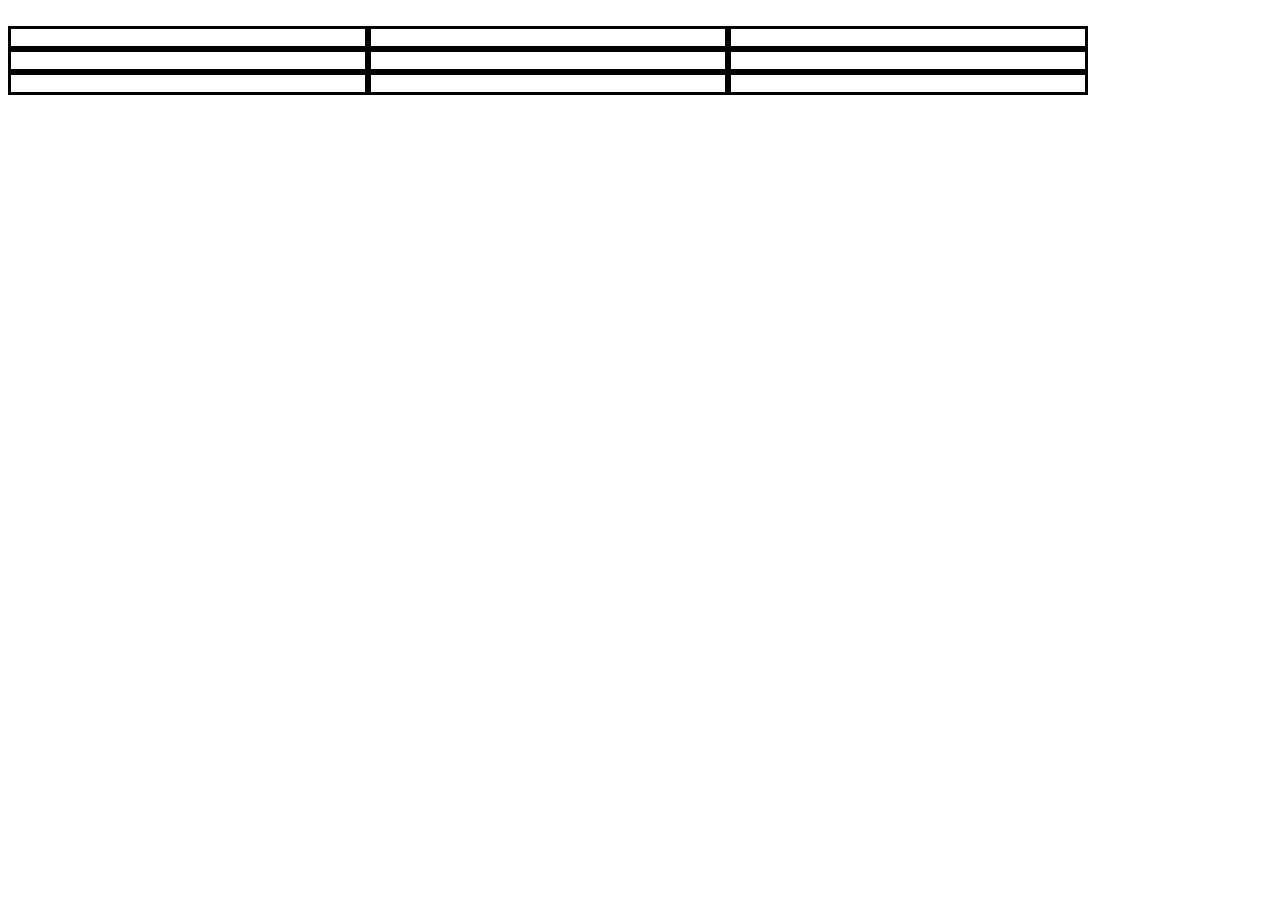
<file: Index.html>
<!DOCTYPE html>
<html>
<head>
  <style>

  li{
    display: inline;
    border: 3px solid black;

    float: left;
    height: 17px;
    overflow: hidden;
    width: 28%
  }

  </style>
</head>
<body>
  <div>
  </br>
    <li></li>
    <li></li>
    <li></li>
  </div>
<div>
</br>
    <li></li>
    <li></li>
    <li></li>
  </div>
</br>
    <div>
      <li></li>
      <li></li>
      <li></li>
    </div>
  </div>


    </body>
</html>
</file>
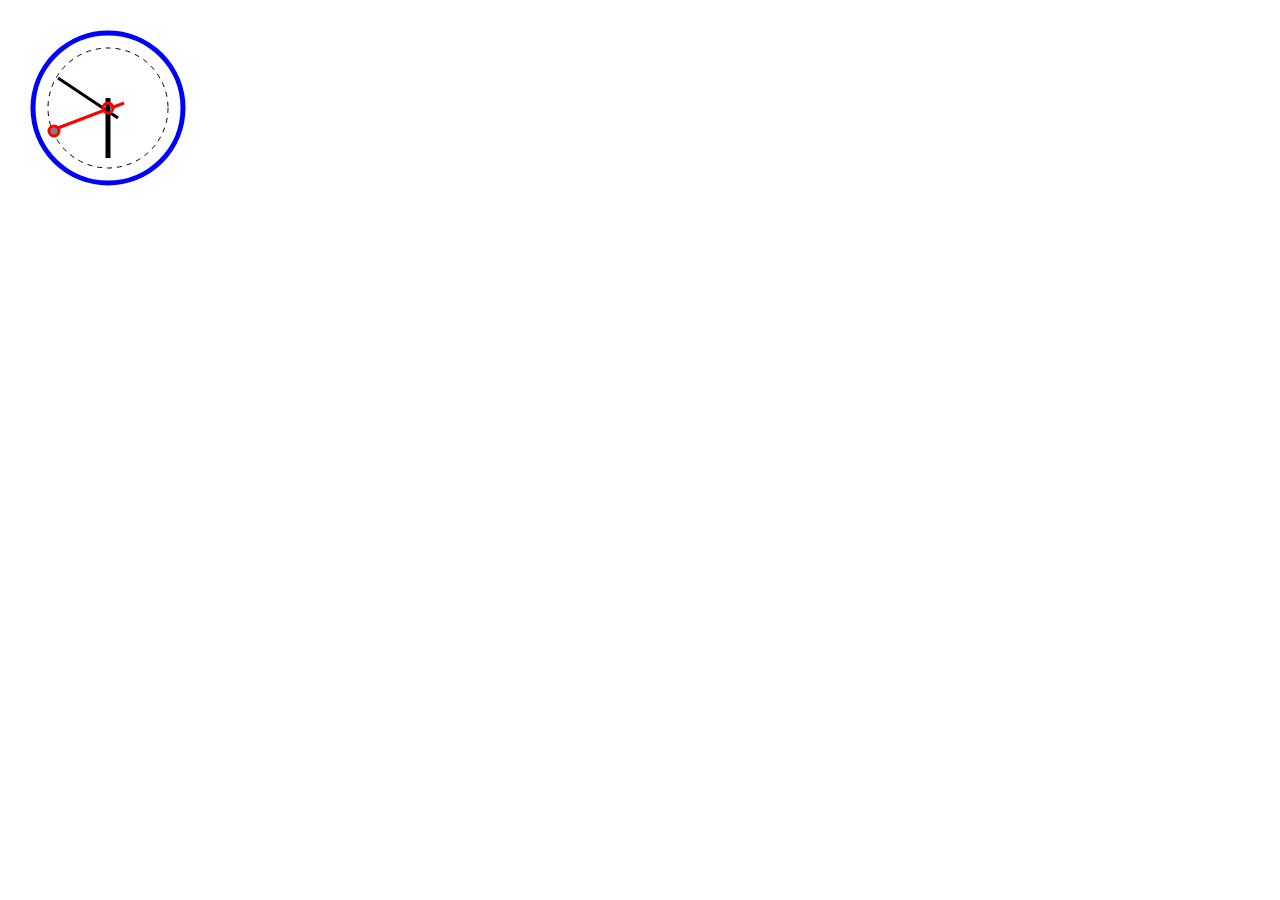
<file: Ex1.html>
<!DOCTYPE html>
<html>
<head>
  <title>CANVAS</title>
</head>
<body>
  <canvas id="myCanvas" width="500" height="500">
    Update your browser to enjoy canvas!
  </canvas>

  <script>

    var canvas = document.getElementById("myCanvas");
    var context = canvas.getContext("2d");
    const lineCap = ['0', '1', '2', '3', '4', '5', '6', '7', '8', '9', '10', '11'];

    context.beginPath();
    context.arc(100, 100, 75, 0, 2 * Math.PI, false); // Blue circle
    context.lineWidth = 5;
    context.strokeStyle  = "blue";
    context.stroke();

    context.beginPath();
    context.arc(100, 100, 60, 0, 2 * Math.PI, false); // inner circle
    context.lineWidth = 1;
    context.strokeStyle  = "black";
    context.setLineDash([5, 5]);
    console.log(context.getLineDash());
    context.stroke();

    // Draw lines
    /*
    context.strokeStyle = 'black';
    context.setLineDash([0, 0]);
    for (let i = 0; i < lineCap.length; i++) {
      context.lineWidth = 3;
      context.lineCap = lineCap[i];
      context.beginPath();
      context.moveTo(50 + i * 50, 40);
      context.lineTo(50 + i * 50, 55);
      context.stroke();
    }
    */

    //Long line
    context.beginPath();       // Start a new path
    context.moveTo(110, 110);    // Move the pen to (30, 50)
    context.lineTo(50, 70);  // Draw a line to (150, 100)
    context.lineWidth = 3;
    context.setLineDash([0, 0]);
    context.stroke();          // Render the path

    //small line
    context.beginPath();       // Start a new path
    context.moveTo(100, 90);    // Move the pen to (30, 50)
    context.lineTo(100, 150);  // Draw a line to (150, 100)
    context.lineWidth = 5;
    context.setLineDash([0, 0]);
    context.stroke();          // Render the path

    //Red line
    context.beginPath();       // Start a new path
    context.moveTo(97, 102);    // Move the pen to (30, 50)
    context.lineTo(50, 120);  // Draw a line to (150, 100)
    context.lineWidth = 3;
    context.strokeStyle  = "red";
    context.setLineDash([0, 0]);
    context.stroke();          // Render the path

    //small red line
    context.beginPath();       // Start a new path
    context.moveTo(103, 100);    // Move the pen to (30, 50)
    context.lineTo(116, 95);  // Draw a line to (150, 100)
    context.lineWidth = 3;
    context.strokeStyle  = "red";
    context.setLineDash([0, 0]);
    context.stroke();          // Render the path

    //Red circle
    context.beginPath();
    context.arc(100, 100, 5, 0, 2 * Math.PI, false); // Blue circle
    context.lineWidth = 3;
    context.strokeStyle  = "red";
    context.stroke();

    //Red full circle
    context.beginPath();
    context.arc(46, 123, 5, 0, 2 * Math.PI, false); // Blue circle
    context.lineWidth = 3;
    context.strokeStyle  = "red";
    context.fillStyle = "grey";
    context.fill();
    context.stroke();



 </script>
</body>
</html>
</file>
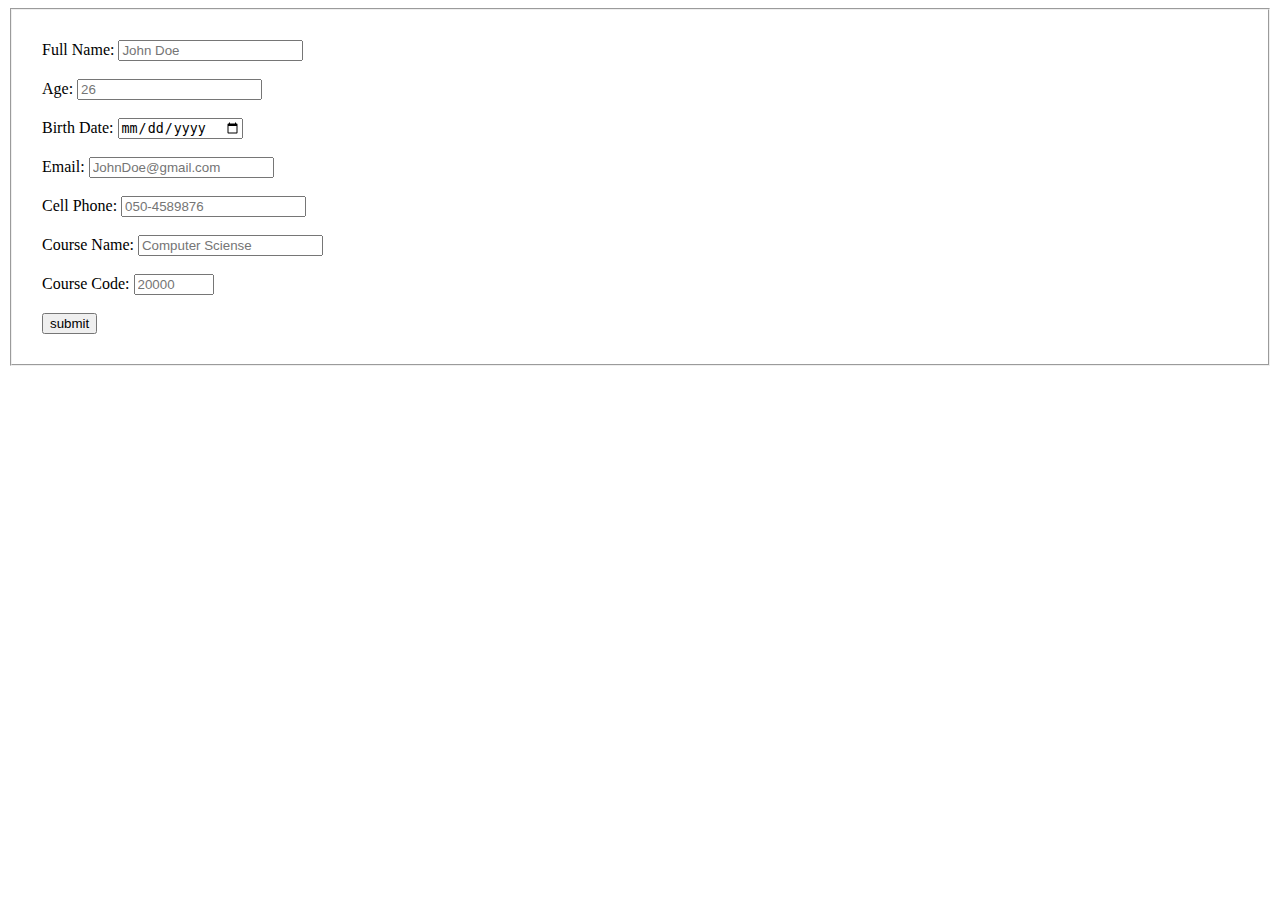
<file: Ex2.html>
<!DOCTYPE html>
<html>
<head>
  <title>Form</title>
  <style>

    fieldset {
      padding: 30px 30px 30px 30px;
    }

  </style>
</head>
<body>
  <form name="myForm" action="">
    <fieldset>
      Full Name: <input type="text" name="FullName" placeholder="John Doe" required maxlength="20">
      <br><br>
      Age: <input type="number" name="Age" placeholder="26" required>
      <br><br>
      Birth Date: <input type="date" name="BirthDate" required>
      <br><br>
      Email: <input type="email" name="Email" placeholder="JohnDoe@gmail.com" required>
      <br><br>
      Cell Phone: <input type="tel" name="Phone" placeholder="050-4589876" pattern="[0-9]{3}-[0-9]{7}" required>
      <br><br>
      Course Name: <input type="text" name="CourseName" placeholder="Computer Sciense" required>
      <br><br>
      Course Code: <input type="number" name="CourseCode" placeholder="20000" min="10000" max="99999" required>
      <br><br>
      <input type="submit" value="submit" onclick="validateAndSend()">
    </fieldset>
  </form>

  <script>
    //if one of the fields(CourseName or CourseCode) are filled, then drop the required attribute
    function validateAndSend() {
        if (myForm.CourseName.value == '' && myForm.CourseCode.value != '' || myForm.CourseName.value != '' && myForm.CourseCode.value == '') {
            myForm.CourseName.removeAttribute("required");
            myForm.CourseCode.removeAttribute("required");
          }
    }
  </script>
</body>
</html>
</file>
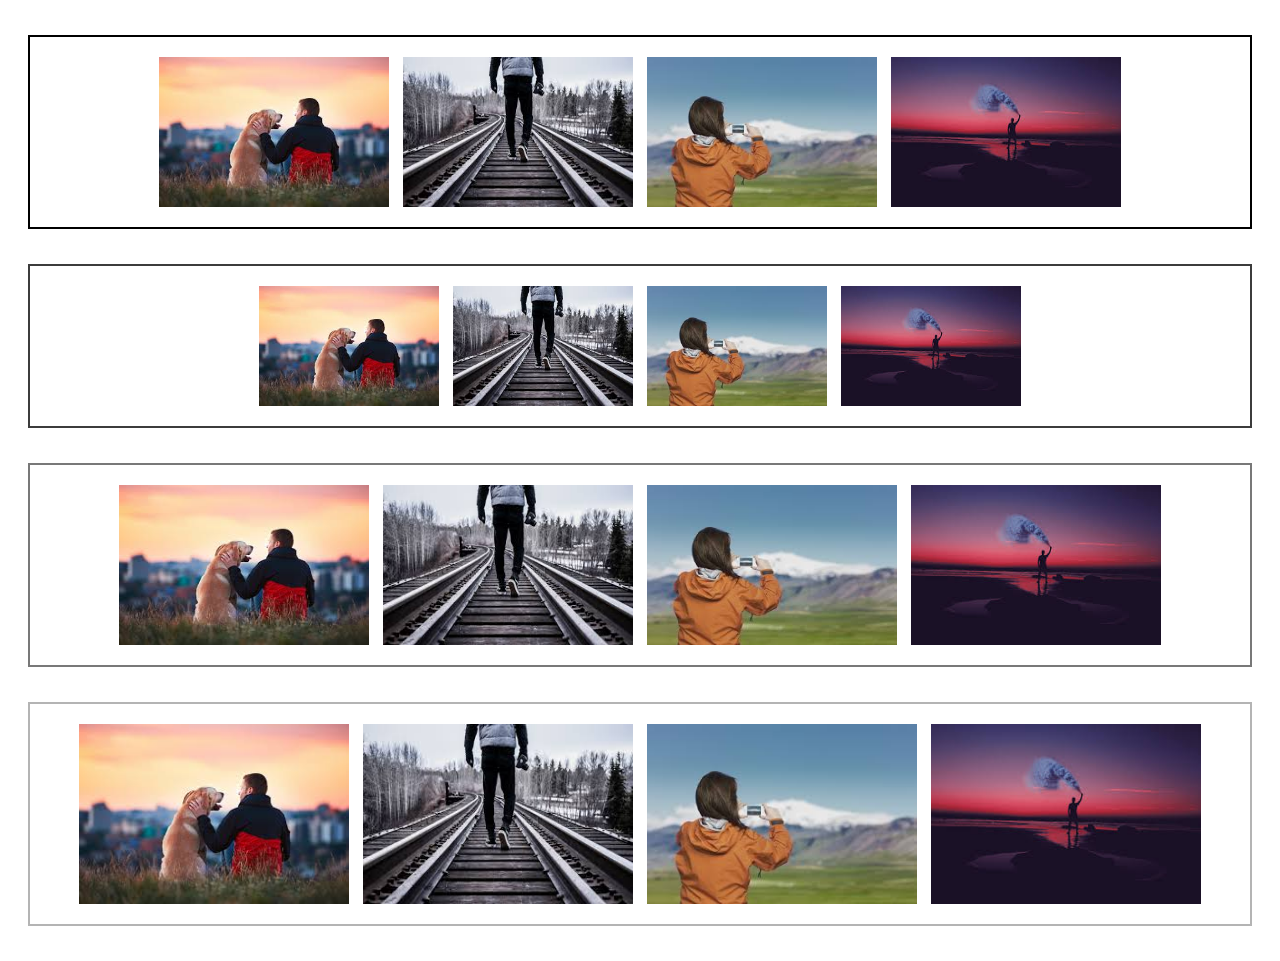
<file: Ex3.html>
<!DOCTYPE html>
<html>
<head>
  <title>Gallery</title>
  <link rel="stylesheet" href="Ex3_Style.css">
</head>
<body>
  <div id="firstDiv" class="first">
    <img src="img1.jpg" alt="Image1">
    <img src="img2.jpg" alt="Image2">
    <img src="img3.jpg" alt="Image3">
    <img src="img4.jpg" alt="Image4">
  </div>
  <div id="secondDiv" class="second">
    <img src="img1.jpg" alt="Image1">
    <img src="img2.jpg" alt="Image2">
    <img src="img3.jpg" alt="Image3">
    <img src="img4.jpg" alt="Image4">
  </div>
  <div id="thirdDiv" class="third">
    <img src="img1.jpg" alt="Image1">
    <img src="img2.jpg" alt="Image2">
    <img src="img3.jpg" alt="Image3">
    <img src="img4.jpg" alt="Image4">
  </div>
  <div id="fourthDiv" class="fourth">
    <img src="img1.jpg" alt="Image1">
    <img src="img2.jpg" alt="Image2">
    <img src="img3.jpg" alt="Image3">
    <img src="img4.jpg" alt="Image4">
  </div>
</body>
</html>
</file>
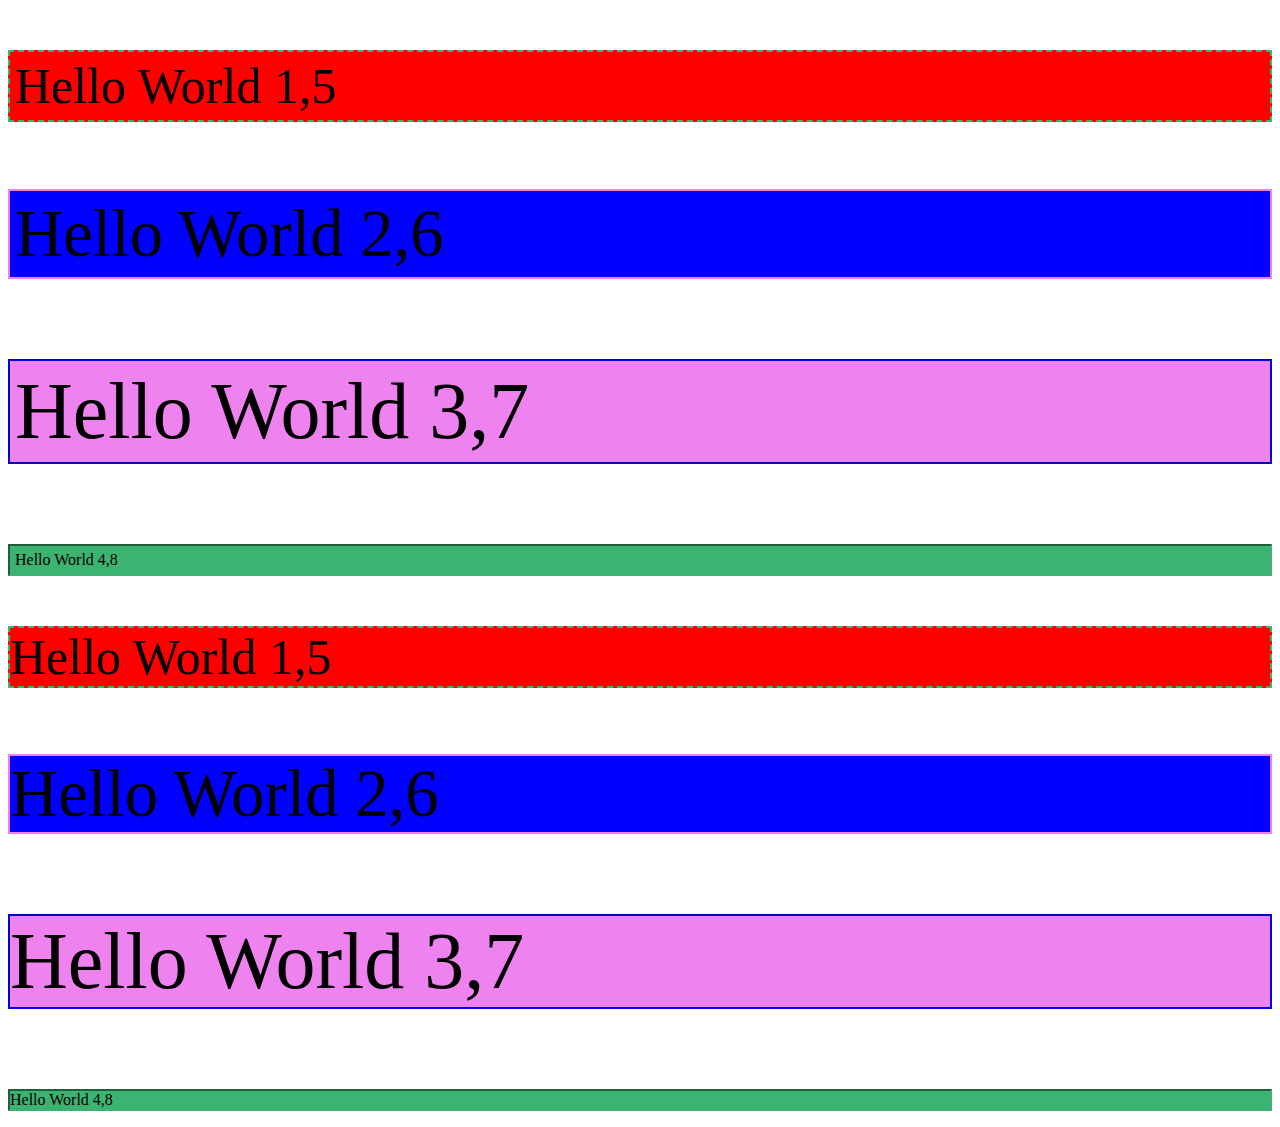
<file: Ex4.html>
<!DOCTYPE html>
<html>
<head>
  <title>Borders</title>
  <link rel="stylesheet" href="Ex4_Style.css">
</head>
<body>
  <p class="p1_p5 padd">Hello World 1,5</p>
  <p class="p2_p6 padd">Hello World 2,6</p>
  <p class="p3_p7 padd">Hello World 3,7</p>
  <p class="p4_p8 padd">Hello World 4,8</p>
  <p class="p1_p5">Hello World 1,5</p>
  <p class="p2_p6">Hello World 2,6</p>
  <p class="p3_p7">Hello World 3,7</p>
  <p class="p4_p8">Hello World 4,8</p>
</body>
</html>
</file>
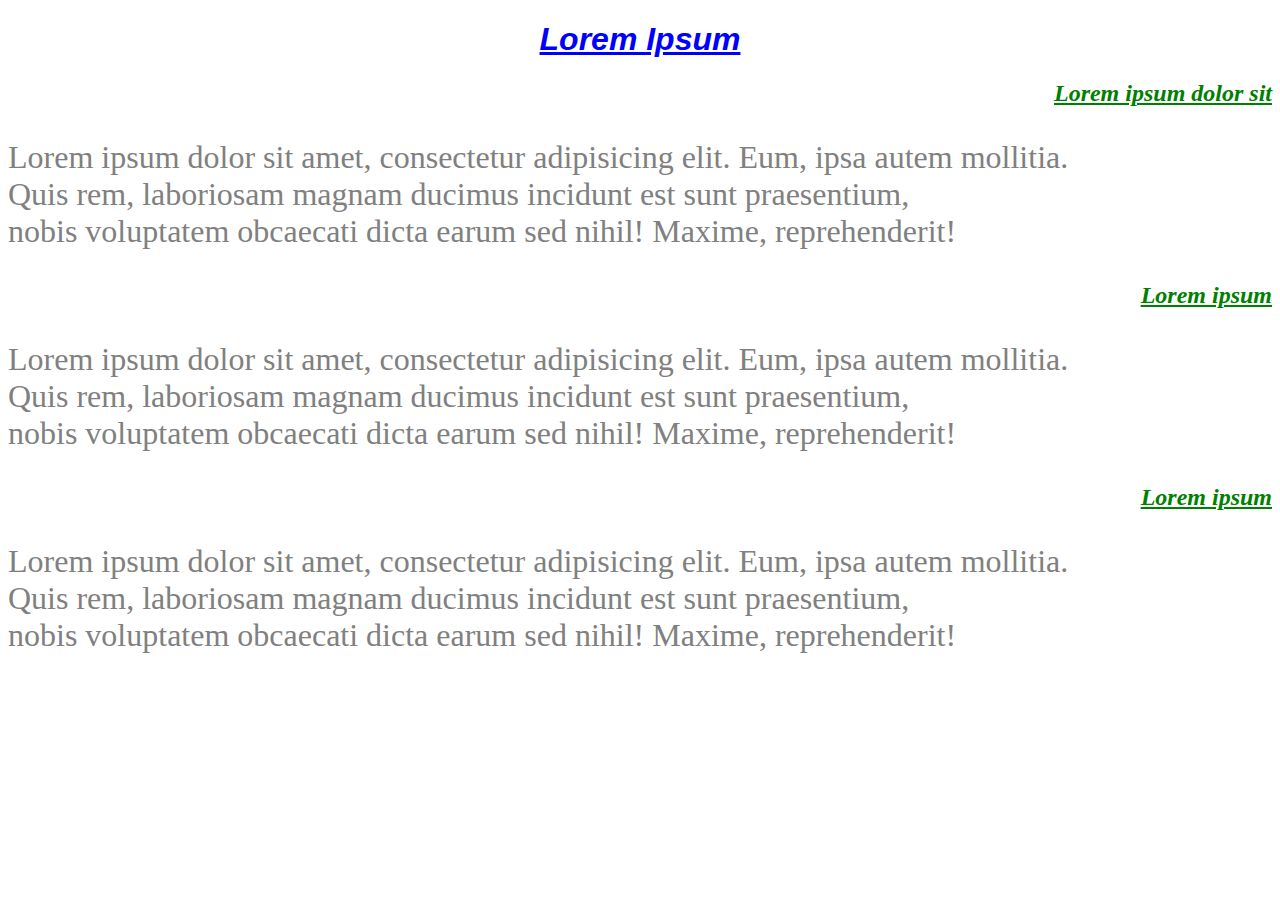
<file: Ex6.html>
<!DOCTYPE html>
<html>
<head>
  <title>Lorem Ipsum</title>
  <link rel="stylesheet" href="Ex6_Style.css">
</head>
<body>
  <h1>Lorem Ipsum</h1>
  <h2>Lorem ipsum dolor sit</h2>
  <p>Lorem ipsum dolor sit amet, consectetur adipisicing elit. Eum, ipsa autem mollitia.<br> Quis rem, laboriosam magnam ducimus incidunt est sunt praesentium,<br> nobis voluptatem obcaecati dicta earum sed nihil! Maxime, reprehenderit!</p>
  <h2>Lorem ipsum</h2>
  <p>Lorem ipsum dolor sit amet, consectetur adipisicing elit. Eum, ipsa autem mollitia.<br> Quis rem, laboriosam magnam ducimus incidunt est sunt praesentium,<br> nobis voluptatem obcaecati dicta earum sed nihil! Maxime, reprehenderit!</p>
  <h2>Lorem ipsum</h2>
  <p>Lorem ipsum dolor sit amet, consectetur adipisicing elit. Eum, ipsa autem mollitia.<br> Quis rem, laboriosam magnam ducimus incidunt est sunt praesentium,<br> nobis voluptatem obcaecati dicta earum sed nihil! Maxime, reprehenderit!</p>
</body>
</html>
</file>
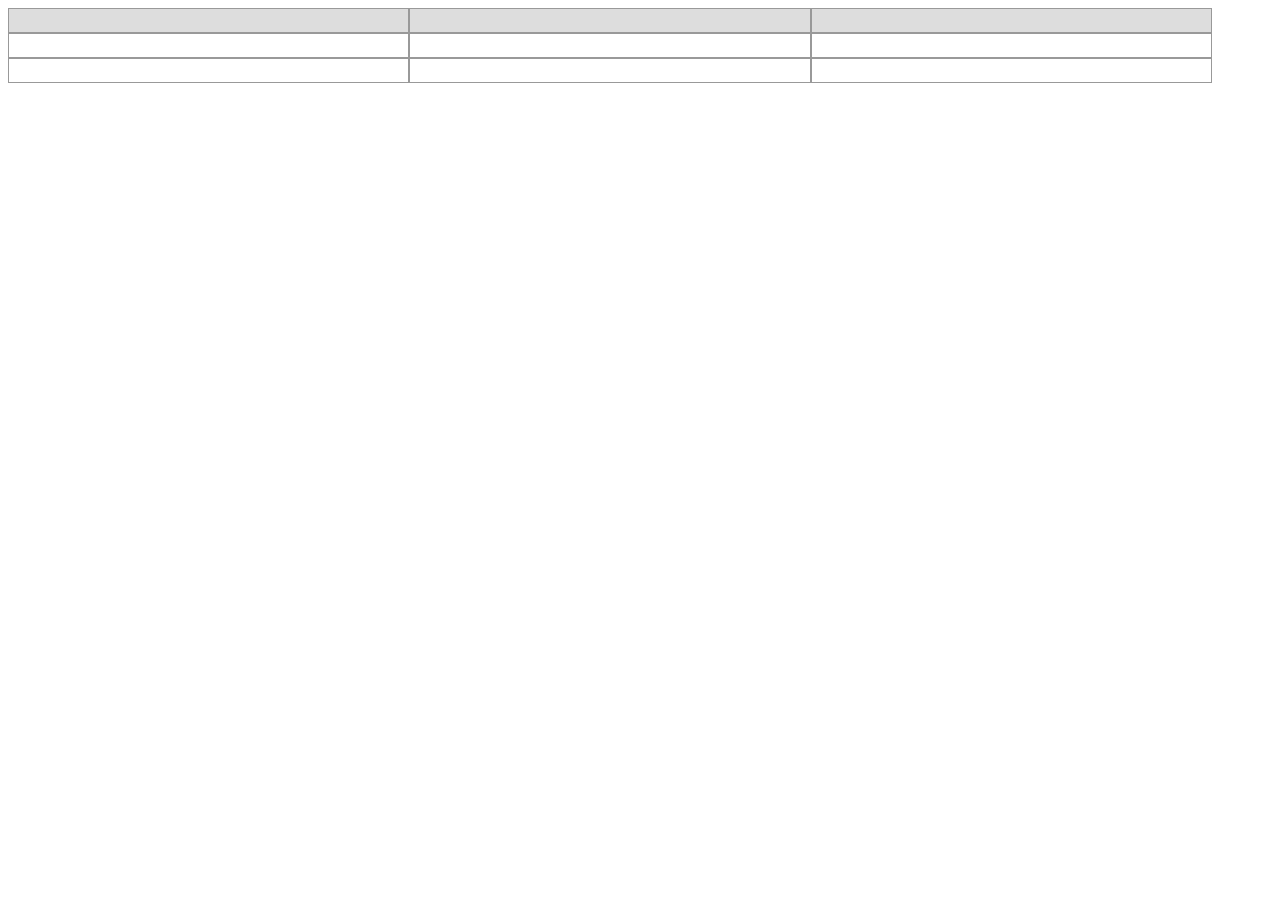
<file: index2.html>
<!DOCTYPE html>
<html>
<head>
<style>
.rTable {
  	display: block;
  	width: 100%;
}
.rTableHeading, .rTableBody, .rTableFoot, .rTableRow{
  	clear: both;
}
.rTableHead, .rTableFoot{
  	background-color: #DDD;
  	font-weight: bold;
}
.rTableCell, .rTableHead {
  	border: 1px solid #999999;
  	float: left;
  	height: 17px;
  	overflow: hidden;
  	padding: 3px 1.8%;
  	width: 28%;
}
.rTable:after {
  	visibility: hidden;
  	display: block;
  	font-size: 0;
  	height: 0;
}
</style>
</head>
<body >
  <div class="rTable">
  <div class="rTableRow">
  <div class="rTableHead"></div>
  <div class="rTableHead"></div>
  <div class="rTableHead"></div>
  </div>
  <div class="rTableRow">
  <div class="rTableCell"></div>
  <div class="rTableCell"></div>
  <div class="rTableCell"></div>
  </div>
  <div class="rTableRow">
  <div class="rTableCell"></div>
  <div class="rTableCell"></div>
  <div class="rTableCell"></div>
  </div>
  </div>

</body>

</html>
</file>
<file: Ex3_Style.css>
/* Style Sheet */

  div {
    border: 1px solid;
    padding: 20px 10px 20px 10px;
    margin: 35px 20px;
    text-align: center;
  }

  img {
    padding: 0 5px;
    width: 270px;
    height: 180px;
    display: inline-block;
    vertical-align: middle;
  }

  #firstDiv img:hover {
    -webkit-filter: grayscale(100%); /* Safari 6.0 - 9.0 */
    filter: grayscale(100%);
  }

  #secondDiv img:hover {
    border: 1px solid;
    padding: 10px;
    box-shadow: 5px 10px #888888;
  }

  #thirdDiv img:hover {
    border-radius: 30px;
  }

  #fourthDiv img:hover {
    opacity: 0.5;
    filter: alpha(opacity=50); /* For IE8 and earlier */
  }

  .first {
    border: 2px solid rgb(0, 0, 0);
  }

  .first img {
    width:230px;
    height:150px;
  }

  .second {
    border: 2px solid rgb(60, 60, 60);
  }

  .second img {
    width:180px;
    height:120px;
  }

  .third {
    border: 2px solid rgb(120, 120, 120);
  }

  .third img {
    width:250px;
    height:160px;
  }

  .fourth {
    border: 2px solid rgb(180, 180, 180);
  }
</file>
<file: Ex4_Style.css>
/* Style Sheet */
.p1_p5 {
  font-size: 50px;
  background-color: #ff0000;
  border: 2px dashed #3cb371;
}

.p2_p6 {
  font-size: 50pt;
  background-color: #0000ff;
  border: 2px solid #ee82ee;
}

.p3_p7 {
  font-size: 5em;
  background-color: #ee82ee;
  border: 2px groove #0000ff;
}

.p4_p8 {
  font-size: 100%;
  background-color: #3cb371;
  border: 2px inset #3cb371;
}

.padd {
  padding: 5px 5px;
}
</file>
<file: Ex6_Style.css>
/* Style Sheet */

body {
  direction: rtl;
  color: red;
}

h1 {
  text-align: center;
  text-decoration: underline;
  color: blue;
  font-weight: bold;
  font-style: italic;
  font-family: sans-serif;
}

h2 {
  /* direction: rtl; -> no need because we have it in body */
  text-decoration: underline;
  color: green;
  font-style: oblique;
}

p {
  direction: ltr;
  font-size: 2em;
  font-style: normal;
  color: grey;
}
</file>
